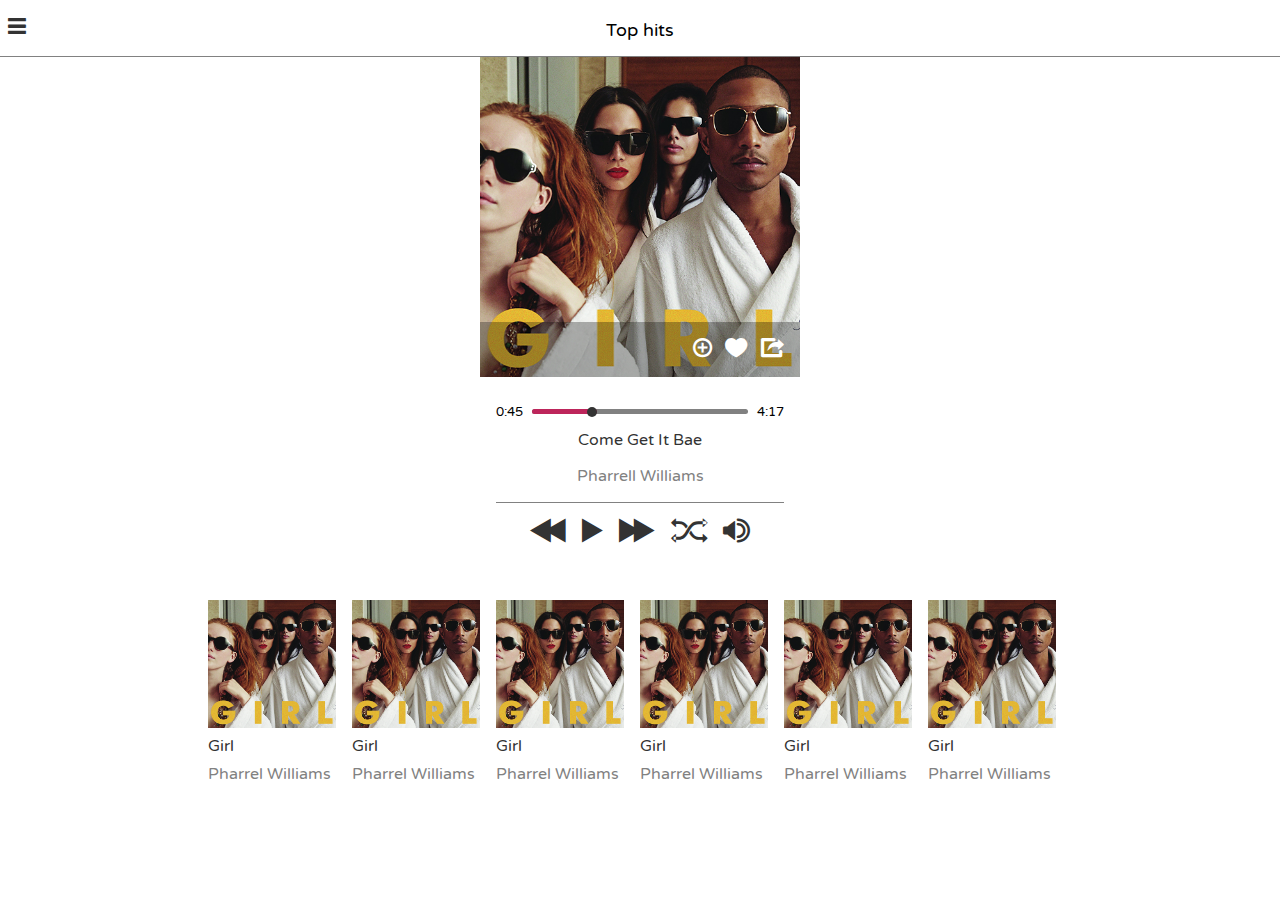
<file: index.html>
<!DOCTYPE html>
<html lang="en">
<head>
	<meta charset="UTF-8">
	<meta name="viewport" content="width=device-width, user-scalable=no">
	<title>Sfotipy</title>
	<link href='http://fonts.googleapis.com/css?family=Varela+Round' rel='stylesheet' type='text/css'>
	<link rel="stylesheet" href="css/estilos.css">
</head>
<body>
	<header class="header relative border-bottom">
		<div class="button-menu">
			<a href="#" class="icon-menu"></a>
		</div>
		<nav class="menu">
			<ul class="list">
				<li class="item">
					<a href="#">Top Hits</a>
				</li>
				<li class="item">
					<a href="#">Playlist</a>
				</li>
				<li class="item">
					<a href="#">Top Hits</a>
				</li>
				<li class="item">
					<a href="#">Top Hits</a>
				</li>
				<li class="item">
					<a href="#">Top Hits</a>
				</li>
				<li class="item">
					<a href="#">Top Hits</a>
				</li>
			</ul>
		</nav>
		<div class="title">
			<span>
				Top hits
			</span>
		</div>
	</header>
	<section class="playing small medium center-block">
		<figure class="image relative">
			<img src="img/songs/test.png" width="320" height="320" alt="Come Get It Bae Pharrell Williams">
			<div class="actions padding right-text">
				<a href="#" class="action icon-add"></a>
				<a href="#" class="action icon-love"></a>
				<a href="#" class="action icon-share"></a>
			</div>
		</figure>
		<div class="padding">
			<div class="progress">
				<span class="min">0:45</span>
				<div class="total">
					<div class="state">
						<div class="circulo">
							
						</div>
					</div>
				</div>
				<span class="max">4:17</span>
			</div>
			<div class="description border-bottom center-text">
				<p class="name">Come Get It Bae</p>
				<p class="author">Pharrell Williams</p>
			</div>
			<div class="play padding-tb center-text">
				<a href="#" class="action gray icon-prev"></a>
				<a href="#" class="action gray icon-play"></a>
				<a href="#" class="action gray icon-next"></a>
				<a href="#" class="action gray icon-random"></a>
				<a href="#" class="action gray icon-vol"></a>
			</div>		
		</div>
	</section>
	<section class="container">
		<article class="song">
			<figure class="image">
				<img src="img/songs/test.png" width="128" height="128" alt="Girl Pharrel Williams">
			</figure>
			<p class="name">
				Girl
			</p>
			<p class="author">
				Pharrel Williams
			</p>
		</article>
		<article class="song">
			<figure class="image">
				<img src="img/songs/test.png" width="128" height="128" alt="Girl Pharrel Williams">
			</figure>
			<p class="name">
				Girl
			</p>
			<p class="author">
				Pharrel Williams
			</p>
		</article>
		<article class="song">
			<figure class="image">
				<img src="img/songs/test.png" width="128" height="128" alt="Girl Pharrel Williams">
			</figure>
			<p class="name">
				Girl
			</p>
			<p class="author">
				Pharrel Williams
			</p>
		</article>
		<article class="song">
			<figure class="image">
				<img src="img/songs/test.png" width="128" height="128" alt="Girl Pharrel Williams">
			</figure>
			<p class="name">
				Girl
			</p>
			<p class="author">
				Pharrel Williams
			</p>
		</article>
		<article class="song">
			<figure class="image">
				<img src="img/songs/test.png" width="128" height="128" alt="Girl Pharrel Williams">
			</figure>
			<p class="name">
				Girl
			</p>
			<p class="author">
				Pharrel Williams
			</p>
		</article>
		<article class="song">
			<figure class="image">
				<img src="img/songs/test.png" width="128" height="128" alt="Girl Pharrel Williams">
			</figure>
			<p class="name">
				Girl
			</p>
			<p class="author">
				Pharrel Williams
			</p>
		</article>
	</section>
</body>
</html>
</file>
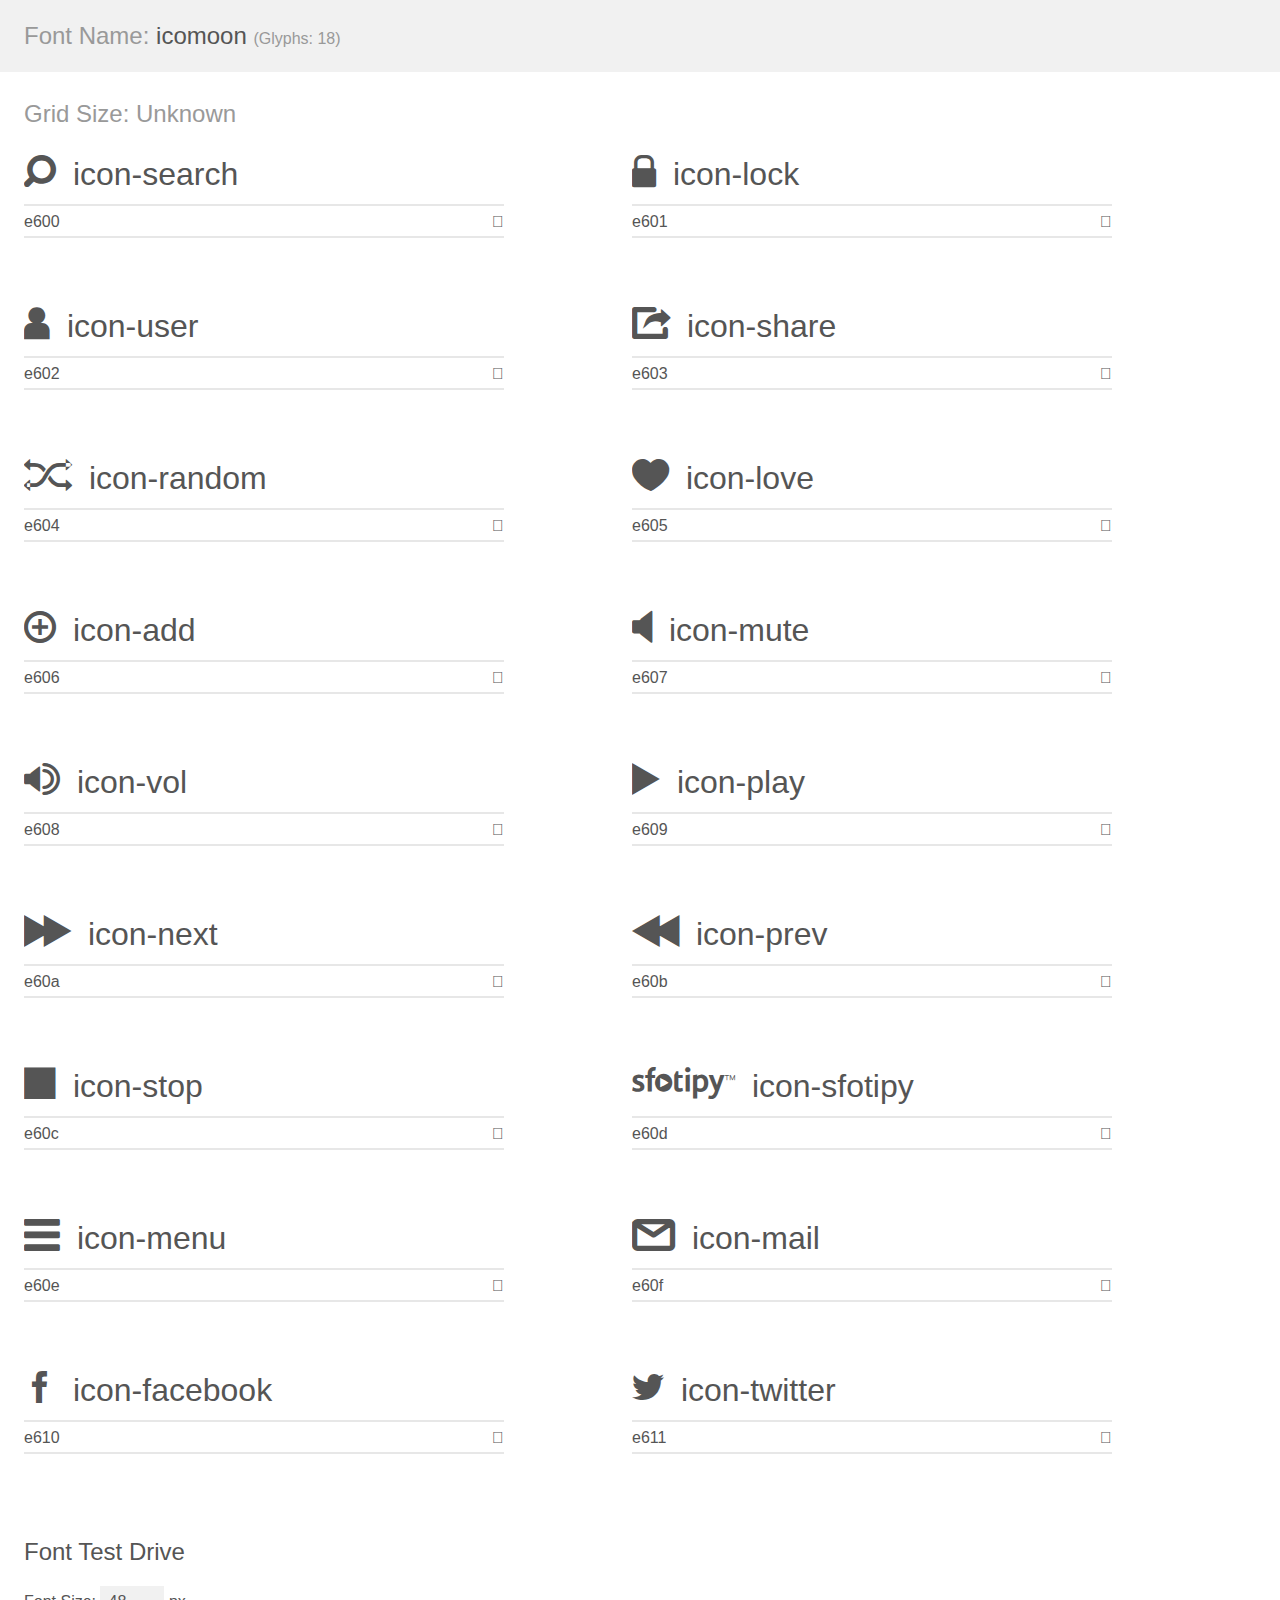
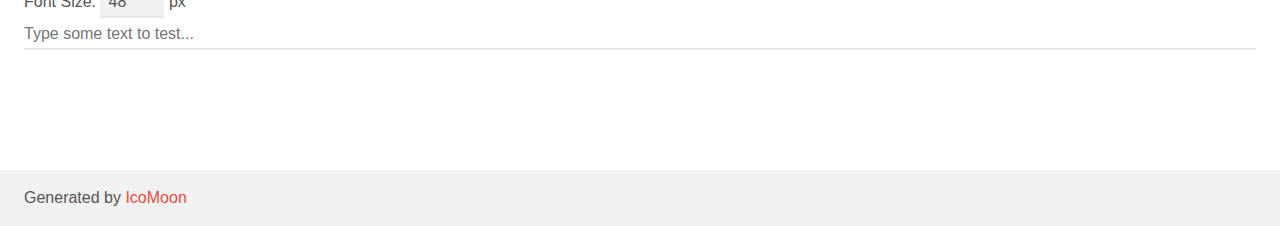
<file: fonts/sfotipy/demo.html>
<!doctype html>
<html>
<head>
	<meta charset="utf-8">
	<title>IcoMoon Demo</title>
	<meta name="description" content="An Icon Font Generated By IcoMoon.io">
	<meta name="viewport" content="width=device-width">
	<link rel="stylesheet" href="demo-files/demo.css">
	<link rel="stylesheet" href="style.css"></head>
<body>
	<div class="bgc1 clearfix">
		<h1 class="mhmm mvm"><span class="fgc1">Font Name:</span> icomoon <small class="fgc1">(Glyphs:&nbsp;18)</small></h1>
	</div>
	<div class="clearfix mhl ptl">
		<h1 class="mvm mtn fgc1">Grid Size: Unknown</h1>
		<div class="glyph fs1">
			<div class="clearfix bshadow0 pbs">
				<span class="icon-search"></span><span class="mls"> icon-search</span>
			</div>
			<fieldset class="fs0 size1of1 clearfix hidden-false">
				<input type="text" readonly value="e600" class="unit size1of2" />
				<input type="text" maxlength="1" readonly value="&#xe600;" class="unitRight size1of2 talign-right" />
			</fieldset>
			<div class="fs0 bshadow0 clearfix hidden-true">
				<span class="unit pvs fgc1">liga: </span>
				<input type="text" readonly value="" class="liga unitRight" />
			</div>
		</div>
		<div class="glyph fs1">
			<div class="clearfix bshadow0 pbs">
				<span class="icon-lock"></span><span class="mls"> icon-lock</span>
			</div>
			<fieldset class="fs0 size1of1 clearfix hidden-false">
				<input type="text" readonly value="e601" class="unit size1of2" />
				<input type="text" maxlength="1" readonly value="&#xe601;" class="unitRight size1of2 talign-right" />
			</fieldset>
			<div class="fs0 bshadow0 clearfix hidden-true">
				<span class="unit pvs fgc1">liga: </span>
				<input type="text" readonly value="" class="liga unitRight" />
			</div>
		</div>
		<div class="glyph fs1">
			<div class="clearfix bshadow0 pbs">
				<span class="icon-user"></span><span class="mls"> icon-user</span>
			</div>
			<fieldset class="fs0 size1of1 clearfix hidden-false">
				<input type="text" readonly value="e602" class="unit size1of2" />
				<input type="text" maxlength="1" readonly value="&#xe602;" class="unitRight size1of2 talign-right" />
			</fieldset>
			<div class="fs0 bshadow0 clearfix hidden-true">
				<span class="unit pvs fgc1">liga: </span>
				<input type="text" readonly value="" class="liga unitRight" />
			</div>
		</div>
		<div class="glyph fs1">
			<div class="clearfix bshadow0 pbs">
				<span class="icon-share"></span><span class="mls"> icon-share</span>
			</div>
			<fieldset class="fs0 size1of1 clearfix hidden-false">
				<input type="text" readonly value="e603" class="unit size1of2" />
				<input type="text" maxlength="1" readonly value="&#xe603;" class="unitRight size1of2 talign-right" />
			</fieldset>
			<div class="fs0 bshadow0 clearfix hidden-true">
				<span class="unit pvs fgc1">liga: </span>
				<input type="text" readonly value="" class="liga unitRight" />
			</div>
		</div>
		<div class="glyph fs1">
			<div class="clearfix bshadow0 pbs">
				<span class="icon-random"></span><span class="mls"> icon-random</span>
			</div>
			<fieldset class="fs0 size1of1 clearfix hidden-false">
				<input type="text" readonly value="e604" class="unit size1of2" />
				<input type="text" maxlength="1" readonly value="&#xe604;" class="unitRight size1of2 talign-right" />
			</fieldset>
			<div class="fs0 bshadow0 clearfix hidden-true">
				<span class="unit pvs fgc1">liga: </span>
				<input type="text" readonly value="" class="liga unitRight" />
			</div>
		</div>
		<div class="glyph fs1">
			<div class="clearfix bshadow0 pbs">
				<span class="icon-love"></span><span class="mls"> icon-love</span>
			</div>
			<fieldset class="fs0 size1of1 clearfix hidden-false">
				<input type="text" readonly value="e605" class="unit size1of2" />
				<input type="text" maxlength="1" readonly value="&#xe605;" class="unitRight size1of2 talign-right" />
			</fieldset>
			<div class="fs0 bshadow0 clearfix hidden-true">
				<span class="unit pvs fgc1">liga: </span>
				<input type="text" readonly value="" class="liga unitRight" />
			</div>
		</div>
		<div class="glyph fs1">
			<div class="clearfix bshadow0 pbs">
				<span class="icon-add"></span><span class="mls"> icon-add</span>
			</div>
			<fieldset class="fs0 size1of1 clearfix hidden-false">
				<input type="text" readonly value="e606" class="unit size1of2" />
				<input type="text" maxlength="1" readonly value="&#xe606;" class="unitRight size1of2 talign-right" />
			</fieldset>
			<div class="fs0 bshadow0 clearfix hidden-true">
				<span class="unit pvs fgc1">liga: </span>
				<input type="text" readonly value="" class="liga unitRight" />
			</div>
		</div>
		<div class="glyph fs1">
			<div class="clearfix bshadow0 pbs">
				<span class="icon-mute"></span><span class="mls"> icon-mute</span>
			</div>
			<fieldset class="fs0 size1of1 clearfix hidden-false">
				<input type="text" readonly value="e607" class="unit size1of2" />
				<input type="text" maxlength="1" readonly value="&#xe607;" class="unitRight size1of2 talign-right" />
			</fieldset>
			<div class="fs0 bshadow0 clearfix hidden-true">
				<span class="unit pvs fgc1">liga: </span>
				<input type="text" readonly value="" class="liga unitRight" />
			</div>
		</div>
		<div class="glyph fs1">
			<div class="clearfix bshadow0 pbs">
				<span class="icon-vol"></span><span class="mls"> icon-vol</span>
			</div>
			<fieldset class="fs0 size1of1 clearfix hidden-false">
				<input type="text" readonly value="e608" class="unit size1of2" />
				<input type="text" maxlength="1" readonly value="&#xe608;" class="unitRight size1of2 talign-right" />
			</fieldset>
			<div class="fs0 bshadow0 clearfix hidden-true">
				<span class="unit pvs fgc1">liga: </span>
				<input type="text" readonly value="" class="liga unitRight" />
			</div>
		</div>
		<div class="glyph fs1">
			<div class="clearfix bshadow0 pbs">
				<span class="icon-play"></span><span class="mls"> icon-play</span>
			</div>
			<fieldset class="fs0 size1of1 clearfix hidden-false">
				<input type="text" readonly value="e609" class="unit size1of2" />
				<input type="text" maxlength="1" readonly value="&#xe609;" class="unitRight size1of2 talign-right" />
			</fieldset>
			<div class="fs0 bshadow0 clearfix hidden-true">
				<span class="unit pvs fgc1">liga: </span>
				<input type="text" readonly value="" class="liga unitRight" />
			</div>
		</div>
		<div class="glyph fs1">
			<div class="clearfix bshadow0 pbs">
				<span class="icon-next"></span><span class="mls"> icon-next</span>
			</div>
			<fieldset class="fs0 size1of1 clearfix hidden-false">
				<input type="text" readonly value="e60a" class="unit size1of2" />
				<input type="text" maxlength="1" readonly value="&#xe60a;" class="unitRight size1of2 talign-right" />
			</fieldset>
			<div class="fs0 bshadow0 clearfix hidden-true">
				<span class="unit pvs fgc1">liga: </span>
				<input type="text" readonly value="" class="liga unitRight" />
			</div>
		</div>
		<div class="glyph fs1">
			<div class="clearfix bshadow0 pbs">
				<span class="icon-prev"></span><span class="mls"> icon-prev</span>
			</div>
			<fieldset class="fs0 size1of1 clearfix hidden-false">
				<input type="text" readonly value="e60b" class="unit size1of2" />
				<input type="text" maxlength="1" readonly value="&#xe60b;" class="unitRight size1of2 talign-right" />
			</fieldset>
			<div class="fs0 bshadow0 clearfix hidden-true">
				<span class="unit pvs fgc1">liga: </span>
				<input type="text" readonly value="" class="liga unitRight" />
			</div>
		</div>
		<div class="glyph fs1">
			<div class="clearfix bshadow0 pbs">
				<span class="icon-stop"></span><span class="mls"> icon-stop</span>
			</div>
			<fieldset class="fs0 size1of1 clearfix hidden-false">
				<input type="text" readonly value="e60c" class="unit size1of2" />
				<input type="text" maxlength="1" readonly value="&#xe60c;" class="unitRight size1of2 talign-right" />
			</fieldset>
			<div class="fs0 bshadow0 clearfix hidden-true">
				<span class="unit pvs fgc1">liga: </span>
				<input type="text" readonly value="" class="liga unitRight" />
			</div>
		</div>
		<div class="glyph fs1">
			<div class="clearfix bshadow0 pbs">
				<span class="icon-sfotipy"></span><span class="mls"> icon-sfotipy</span>
			</div>
			<fieldset class="fs0 size1of1 clearfix hidden-false">
				<input type="text" readonly value="e60d" class="unit size1of2" />
				<input type="text" maxlength="1" readonly value="&#xe60d;" class="unitRight size1of2 talign-right" />
			</fieldset>
			<div class="fs0 bshadow0 clearfix hidden-true">
				<span class="unit pvs fgc1">liga: </span>
				<input type="text" readonly value="" class="liga unitRight" />
			</div>
		</div>
		<div class="glyph fs1">
			<div class="clearfix bshadow0 pbs">
				<span class="icon-menu"></span><span class="mls"> icon-menu</span>
			</div>
			<fieldset class="fs0 size1of1 clearfix hidden-false">
				<input type="text" readonly value="e60e" class="unit size1of2" />
				<input type="text" maxlength="1" readonly value="&#xe60e;" class="unitRight size1of2 talign-right" />
			</fieldset>
			<div class="fs0 bshadow0 clearfix hidden-true">
				<span class="unit pvs fgc1">liga: </span>
				<input type="text" readonly value="" class="liga unitRight" />
			</div>
		</div>
		<div class="glyph fs1">
			<div class="clearfix bshadow0 pbs">
				<span class="icon-mail"></span><span class="mls"> icon-mail</span>
			</div>
			<fieldset class="fs0 size1of1 clearfix hidden-false">
				<input type="text" readonly value="e60f" class="unit size1of2" />
				<input type="text" maxlength="1" readonly value="&#xe60f;" class="unitRight size1of2 talign-right" />
			</fieldset>
			<div class="fs0 bshadow0 clearfix hidden-true">
				<span class="unit pvs fgc1">liga: </span>
				<input type="text" readonly value="" class="liga unitRight" />
			</div>
		</div>
		<div class="glyph fs1">
			<div class="clearfix bshadow0 pbs">
				<span class="icon-facebook"></span><span class="mls"> icon-facebook</span>
			</div>
			<fieldset class="fs0 size1of1 clearfix hidden-false">
				<input type="text" readonly value="e610" class="unit size1of2" />
				<input type="text" maxlength="1" readonly value="&#xe610;" class="unitRight size1of2 talign-right" />
			</fieldset>
			<div class="fs0 bshadow0 clearfix hidden-true">
				<span class="unit pvs fgc1">liga: </span>
				<input type="text" readonly value="" class="liga unitRight" />
			</div>
		</div>
		<div class="glyph fs1">
			<div class="clearfix bshadow0 pbs">
				<span class="icon-twitter"></span><span class="mls"> icon-twitter</span>
			</div>
			<fieldset class="fs0 size1of1 clearfix hidden-false">
				<input type="text" readonly value="e611" class="unit size1of2" />
				<input type="text" maxlength="1" readonly value="&#xe611;" class="unitRight size1of2 talign-right" />
			</fieldset>
			<div class="fs0 bshadow0 clearfix hidden-true">
				<span class="unit pvs fgc1">liga: </span>
				<input type="text" readonly value="" class="liga unitRight" />
			</div>
		</div>
	</div>

	<!--[if gt IE 8]><!-->
	<div class="mhl clearfix mbl">
		<h1>Font Test Drive</h1>
		<label>
			Font Size: <input id="fontSize" type="number" class="textbox0 mbm"
			min="8" value="48" />
			px
		</label>
		<input id="testText" type="text" class="phl size1of1 mvl"
		placeholder="Type some text to test..." value=""/>
		</label>
		<div id="testDrive" class="icon-">&nbsp;
		</div>
	</div>
	<!--<![endif]-->
	<div class="bgc1 clearfix">
		<p class="mhl">Generated by <a href="https://icomoon.io/app">IcoMoon</a></p>
	</div>

	<script src="demo-files/demo.js"></script>
</body>
</html>
</file>
<file: fonts/sfotipy/demo-files/demo.css>
body {
	padding: 0;
	margin: 0;
	font-family: sans-serif;
	font-size: 1em;
	line-height: 1.5;
	color: #555;
	background: #fff;
}
h1 {
	font-size: 1.5em;
	font-weight: normal;
}
small {
	font-size: .66666667em;
}
a {
	color: #e74c3c;
	text-decoration: none;
}
a:hover, a:focus {
	box-shadow: 0 1px #e74c3c;
}
.bshadow0, input {
	box-shadow: inset 0 -2px #e7e7e7;
}
input:hover {
	box-shadow: inset 0 -2px #ccc;
}
input, fieldset {
	font-size: 1em;
	margin: 0;
	padding: 0;
	border: 0;
}
input {
	color: inherit;
	line-height: 1.5;
	height: 1.5em;
	padding: .25em 0;
}
input:focus {
	outline: none;
	box-shadow: inset 0 -2px #449fdb;
}
.glyph {
	font-size: 16px;
	width: 15em;
	padding-bottom: 1em;
	margin-right: 4em;
	margin-bottom: 1em;
	float: left;
	overflow: hidden;
}
.liga {
	width: 80%;
	width: calc(100% - 2.5em);
}
.talign-right {
	text-align: right;
}
.talign-center {
	text-align: center;
}
.bgc1 {
	background: #f1f1f1;
}
.fgc1 {
	color: #999;
}
.fgc0 {
	color: #000;
}
p {
	margin-top: 1em;
	margin-bottom: 1em;
}
.mvm {
	margin-top: .75em;
	margin-bottom: .75em;
}
.mtn {
	margin-top: 0;
}
.mtl, .mal {
	margin-top: 1.5em;
}
.mbl, .mal {
	margin-bottom: 1.5em;
}
.mal, .mhl {
	margin-left: 1.5em;
	margin-right: 1.5em;
}
.mhmm {
	margin-left: 1em;
	margin-right: 1em;
}
.mls {
	margin-left: .25em;
}
.ptl {
	padding-top: 1.5em;
}
.pbs, .pvs {
	padding-bottom: .25em;
}
.pvs, .pts {
	padding-top: .25em;
}
.unit {
	float: left;
}
.unitRight {
	float: right;
}
.size1of2 {
	width: 50%;
}
.size1of1 {
	width: 100%;
}
.clearfix:before, .clearfix:after {
	content: " ";
	display: table;
}
.clearfix:after {
	clear: both;
}
.hidden-true {
	display: none;
}
.textbox0 {
	width: 3em;
	background: #f1f1f1;
	padding: .25em .5em;
	line-height: 1.5;
	height: 1.5em;
}
#testDrive {
	display: block;
	padding-top: 24px;
	line-height: 1.5;
}
.fs0 {
	font-size: 16px;
}
.fs1 {
	font-size: 32px;
}
</file>
<file: fonts/sfotipy/style.css>
@font-face {
	font-family: 'sfotipy';
	src:url('fonts/icomoon.eot?367o5v');
	src:url('fonts/icomoon.eot?#iefix367o5v') format('embedded-opentype'),
		url('fonts/icomoon.woff?367o5v') format('woff'),
		url('fonts/icomoon.ttf?367o5v') format('truetype'),
		url('fonts/icomoon.svg?367o5v#icomoon') format('svg');
	font-weight: normal;
	font-style: normal;
}

[class^="icon-"], [class*=" icon-"] {
	font-family: 'sfotipy';
	speak: none;
	font-style: normal;
	font-weight: normal;
	font-variant: normal;
	text-transform: none;
	line-height: 1;

	/* Better Font Rendering =========== */
	-webkit-font-smoothing: antialiased;
	-moz-osx-font-smoothing: grayscale;
}

.icon-search:before {
	content: "\e600";
}
.icon-lock:before {
	content: "\e601";
}
.icon-user:before {
	content: "\e602";
}
.icon-share:before {
	content: "\e603";
}
.icon-random:before {
	content: "\e604";
}
.icon-love:before {
	content: "\e605";
}
.icon-add:before {
	content: "\e606";
}
.icon-mute:before {
	content: "\e607";
}
.icon-vol:before {
	content: "\e608";
}
.icon-play:before {
	content: "\e609";
}
.icon-next:before {
	content: "\e60a";
}
.icon-prev:before {
	content: "\e60b";
}
.icon-stop:before {
	content: "\e60c";
}
.icon-sfotipy:before {
	content: "\e60d";
}
.icon-menu:before {
	content: "\e60e";
}
.icon-mail:before {
	content: "\e60f";
}
.icon-facebook:before {
	content: "\e610";
}
.icon-twitter:before {
	content: "\e611";
}
</file>
<file: css/estilos.css>
/* normalize.css v3.0.0 | MIT License | git.io/normalize */
html{font-family:sans-serif;-ms-text-size-adjust:100%;-webkit-text-size-adjust:100%}body{margin:0}article,aside,details,figcaption,figure,footer,header,hgroup,main,nav,section,summary{display:block}audio,canvas,progress,video{display:inline-block;vertical-align:baseline}audio:not([controls]){display:none;height:0}[hidden],template{display:none}a{background:transparent;}a:active,a:hover{outline:0}abbr[title]{border-bottom:1px dotted}b,strong{font-weight:bold}dfn{font-style:italic}h1{font-size:2em;margin:.67em 0}mark{background:#ff0;color:#000}small{font-size:80%}sub,sup{font-size:75%;line-height:0;position:relative;vertical-align:baseline}sup{top:-.5em}sub{bottom:-.25em}img{border:0}svg:not(:root){overflow:hidden}figure{margin:1em 40px}hr{-moz-box-sizing:content-box;box-sizing:content-box;height:0}pre{overflow:auto}code,kbd,pre,samp{font-family:monospace,monospace;font-size:1em}button,input,optgroup,select,textarea{color:inherit;font:inherit;margin:0}button{overflow:visible}button,select{text-transform:none}button,html input[type="button"],input[type="reset"],input[type="submit"]{-webkit-appearance:button;cursor:pointer}button[disabled],html input[disabled]{cursor:default}button::-moz-focus-inner,input::-moz-focus-inner{border:0;padding:0}input{line-height:normal}input[type="checkbox"],input[type="radio"]{box-sizing:border-box;padding:0}input[type="number"]::-webkit-inner-spin-button,input[type="number"]::-webkit-outer-spin-button{height:auto}input[type="search"]{-webkit-appearance:textfield;-moz-box-sizing:content-box;-webkit-box-sizing:content-box;box-sizing:content-box}input[type="search"]::-webkit-search-cancel-button,input[type="search"]::-webkit-search-decoration{-webkit-appearance:none}fieldset{border:1px solid #c0c0c0;margin:0 2px;padding:.35em .625em .75em}legend{border:0;padding:0}textarea{overflow:auto}optgroup{font-weight:bold}table{border-collapse:collapse;border-spacing:0}td,th{padding:0}@font-face{font-family:'sfotipy';src:url("../fonts/sfotipy/fonts/icomoon.eot?367o5v");src:url("../fonts/sfotipy/fonts/icomoon.eot?#iefix367o5v") format('embedded-opentype'),url("../fonts/sfotipy/fonts/icomoon.woff?367o5v") format('woff'),url("../fonts/sfotipy/fonts/icomoon.ttf?367o5v") format('truetype'),url("../fonts/sfotipy/fonts/icomoon.svg?367o5v#icomoon") format('svg');font-weight:normal;font-style:normal}[class^="icon-"],[class*=" icon-"]{font-family:'sfotipy';speak:none;font-style:normal;font-weight:normal;font-variant:normal;text-transform:none;line-height:1;-webkit-font-smoothing:antialiased;-moz-osx-font-smoothing:grayscale}.icon-search:before{content:"\e600"}.icon-lock:before{content:"\e601"}.icon-user:before{content:"\e602"}.icon-share:before{content:"\e603"}.icon-random:before{content:"\e604"}.icon-love:before{content:"\e605"}.icon-add:before{content:"\e606"}.icon-mute:before{content:"\e607"}.icon-vol:before{content:"\e608"}.icon-play:before{content:"\e609"}.icon-next:before{content:"\e60a"}.icon-prev:before{content:"\e60b"}.icon-stop:before{content:"\e60c"}.icon-sfotipy:before{content:"\e60d"}.icon-menu:before{content:"\e60e"}.icon-mail:before{content:"\e60f"}.icon-facebook:before{content:"\e610"}.icon-twitter:before{content:"\e611"}a{text-decoration:none}body{font-family:'Varela Round';font-size:16px}figure,img{vertical-align:top;margin:0}.container{font-size:0;padding:1.4rem;text-align:center}.actions{position:absolute;background:rgba(0,0,0,0.3);bottom:0;right:0;left:0}.action{color:#fff;font-size:1.2em;margin-right:.5em;}.action:last-child{margin-right:0}.action.gray{color:#333;font-size:1.5em}.border-bottom{border-bottom:1px solid #818181}.button-menu{left:.5em;margin-top:-10px;position:absolute;top:50%;}.button-menu a{color:#333}.name{color:#333}.menu{display:none}.relative{position:relative}.author{color:#818181}.center-block{margin:0 auto}.center-text{text-align:center}.right-text{text-align:right}.relative{position:relative}.padding{padding:1em}.padding-tb{padding:1em 0}.progress{margin:1em 0;position:relative;}.progress .min,.progress .max{font-size:.8em;position:absolute;top:-5px}.progress .min{left:0}.progress .max{right:0}.progress .total{background:#818181;border-radius:5px;height:5px;width:75%;margin:0 auto}.progress .state{background:#bd255b;border-radius:5px;height:5px;width:30%;position:relative}.progress .circulo{background:#333;border-radius:50%;position:absolute;right:0;top:-2px;height:10px;width:10px}.header{height:3.5em;}.header .title{font-size:1.1em;line-height:3.5em;margin:0;text-align:center}.song{display:inline-block;font-size:1rem;margin-bottom:1em;margin-right:1em;text-align:left;width:8rem;}.song:nth-child (even){margin-right:0}.song p{margin:.5em 0}.playing.small{width:20em}@media screen and (min-width:480px){.song:nth-child(even){margin-right:1em}.song .playing.medium{width:auto}}
</file>
